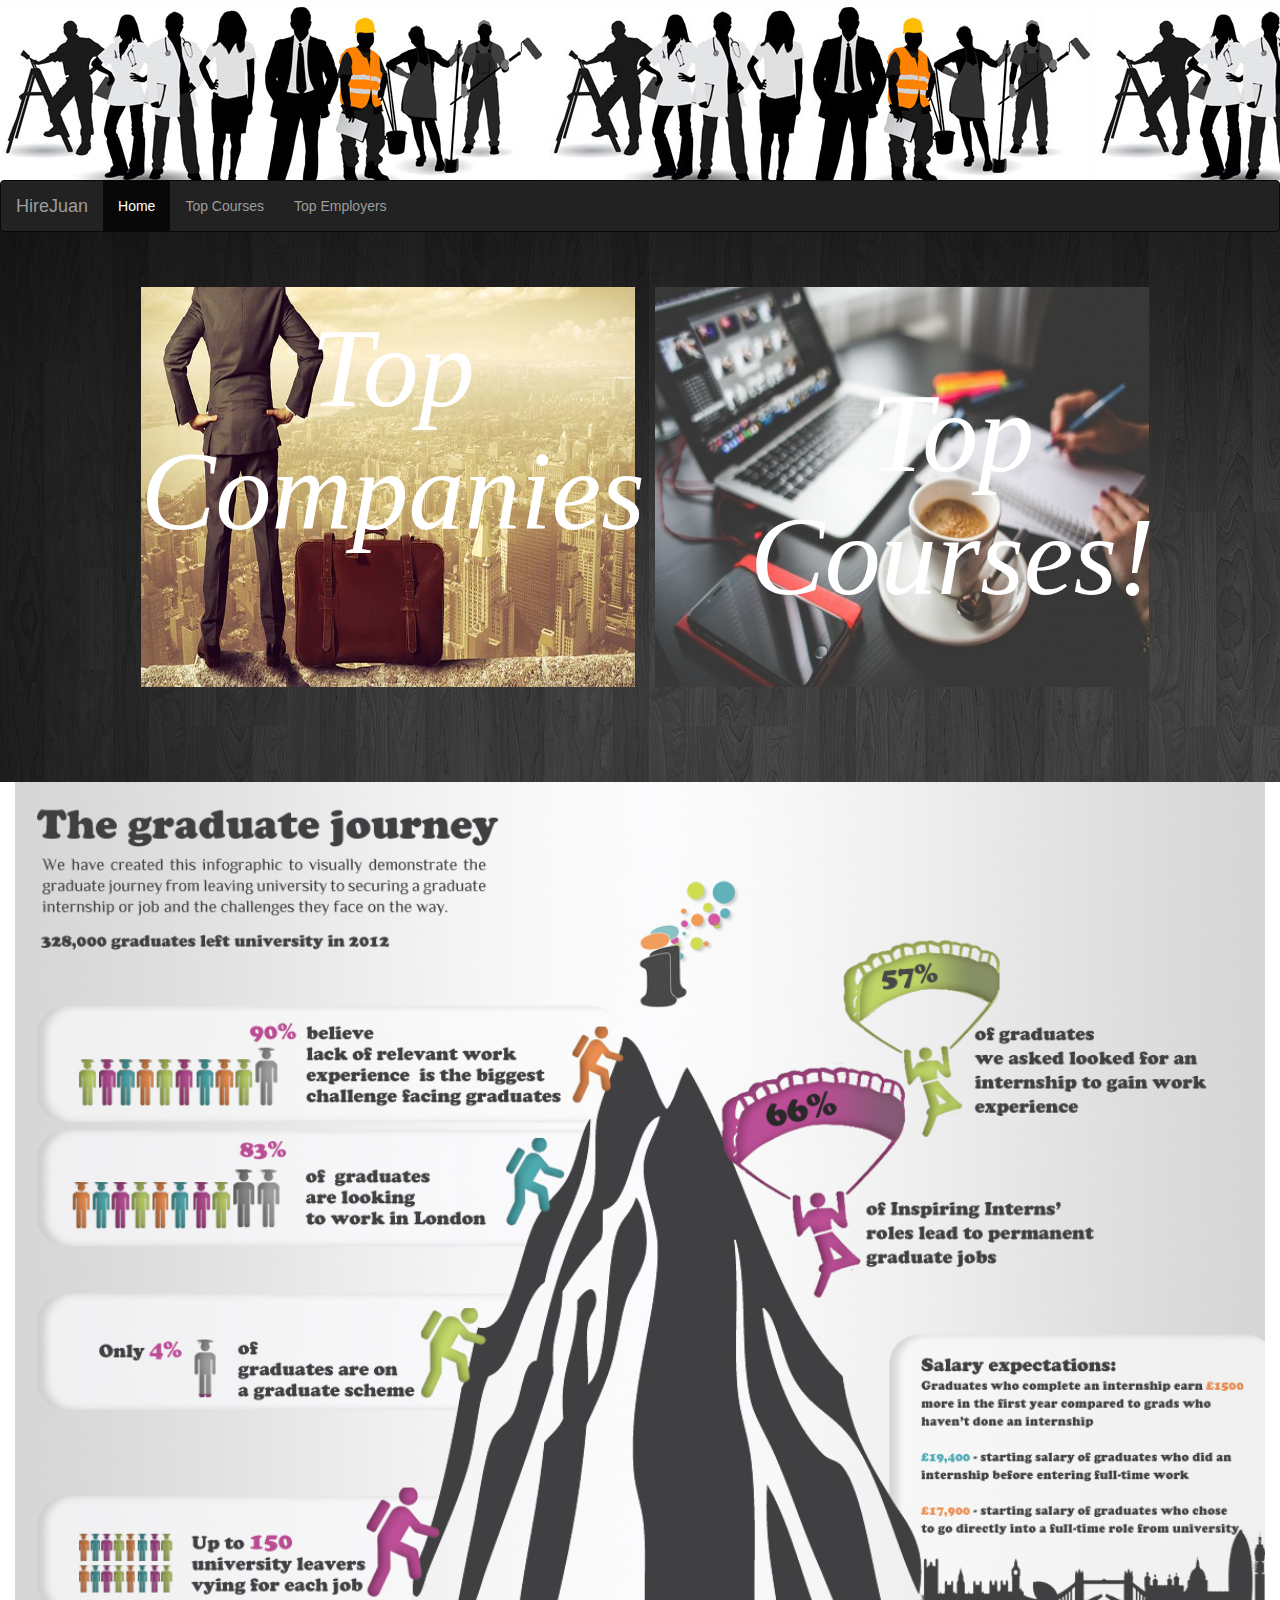
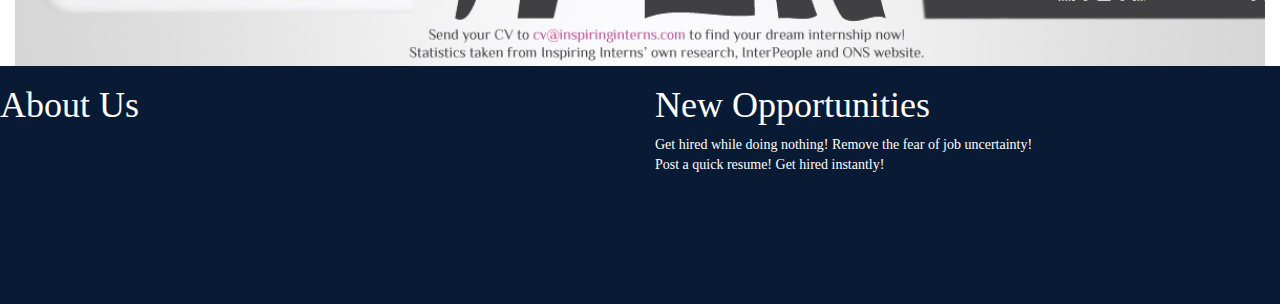
<file: index.html>
<!DOCTYPE html>
<html>
<head>
	 <meta charset="utf-8">
    <meta http-equiv="X-UA-Compatible" content="IE=edge">
    <meta name="viewport" content="width=device-width, initial-scale=1">
     <link rel="shortcut icon" href="favicon.ico"/>
    
    <link href="css/bootstrap.min.css" rel="stylesheet">
    <link rel="stylesheet" type="text/css" href="projectstyle.css">
    <title>HireJuan</title>
</head>


<body>

<div class="jumbotron">
 </div>


<!--Navigation  -->
<nav class="navbar navbar-inverse" id="navi">
  <div class="container-fluid">
    <div class="navbar-header">
      <a class="navbar-brand" href="index.html">HireJuan</a>
    </div>
    <ul class="nav navbar-nav">
      <li class="active"><a href="#">Home</a></li>
      <li><a href="courses.html">Top Courses</a></li>
      <li><a href="employers.html">Top Employers</li>  
    </ul>
  </div>
</nav>

<!--middle part-->
<div id="rowb" class="row">
    <div class="col-sm-1"></div>
	
  <a href="employers.html"><div id="b1" class="col-sm-5">
  <h1 class="conti"> <i>Top Companies</i></h1>

  <img  class="divimages" src="work.png">
   
 </div></a>
	
  <a href="courses.html">
	<div id="b2" class="col-sm-5"> 
  <h1 class="conti" id="special"> <i>Top Courses!</i></h1>

  <img  class="divimages" src="work2.png">
 
  </div>
  </a>
     <div class="col-sm-1"></div>
</div>
	
 <div class="container-fluid">
    <img src="grad.png" id="grad">	 
 </div>
<!--footer-->
<div  id="rowc" class="row">
    <div class="col-sm-6">
           <h1>About Us</h1>
            
      
    </div>

    <div class="col-sm-6">
           <h1>New Opportunities</h1>
           <p>Get hired while doing nothing! Remove the fear of job uncertainty!<br>Post a quick resume! Get hired instantly! </p>

              
    </div>
  
</div>




</body>



</html>
</file>
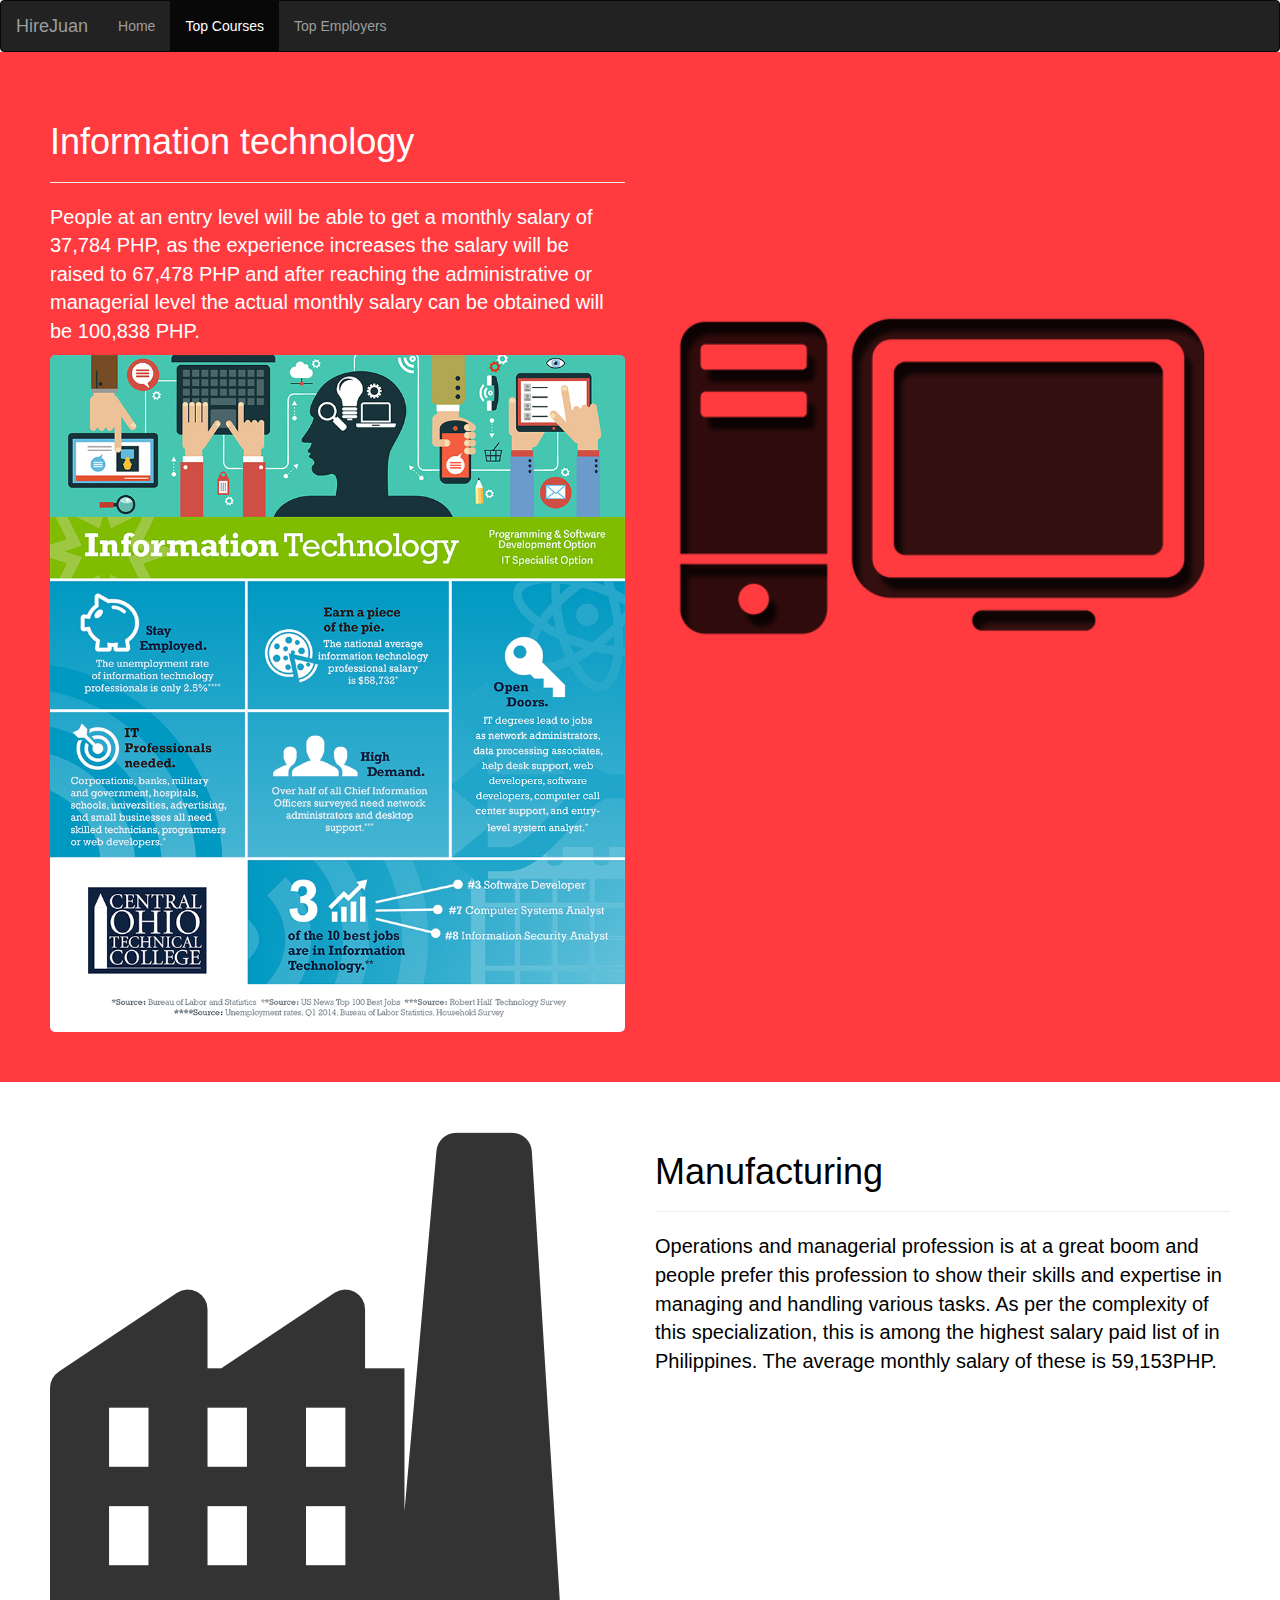
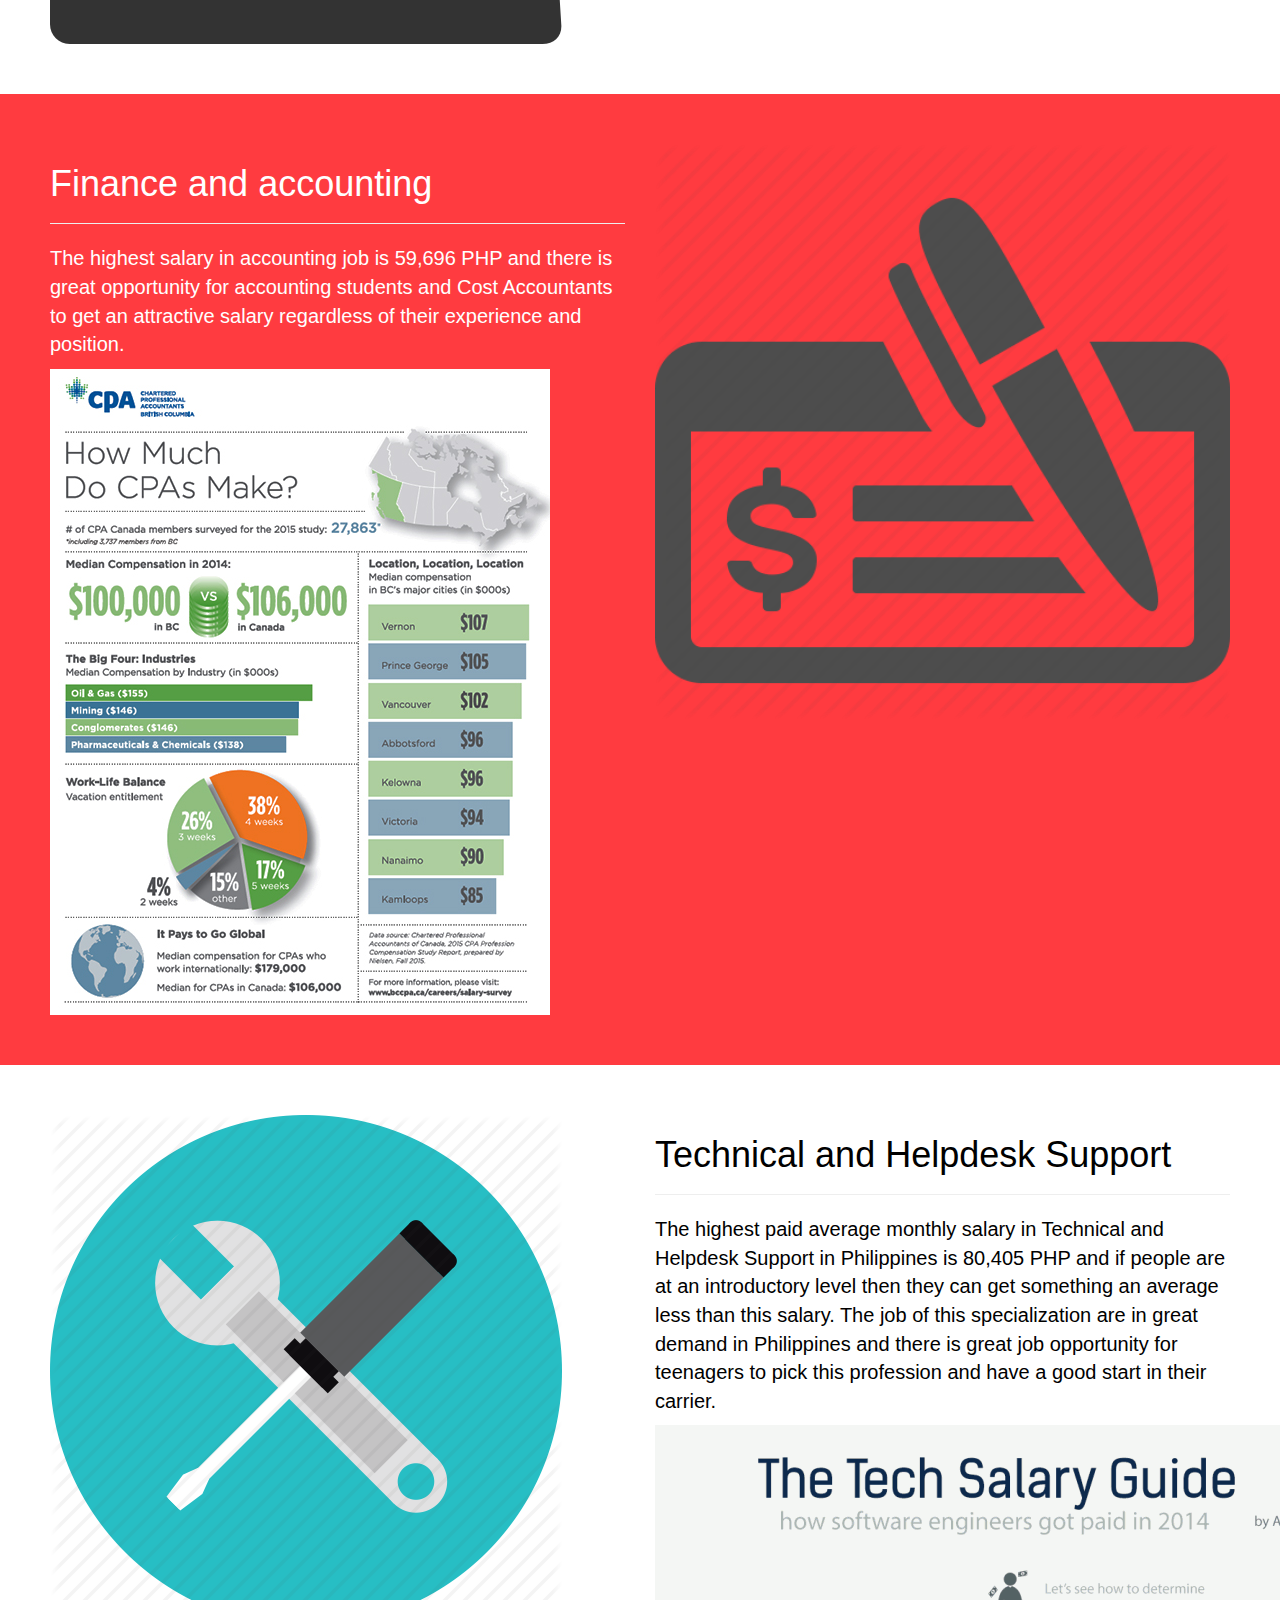
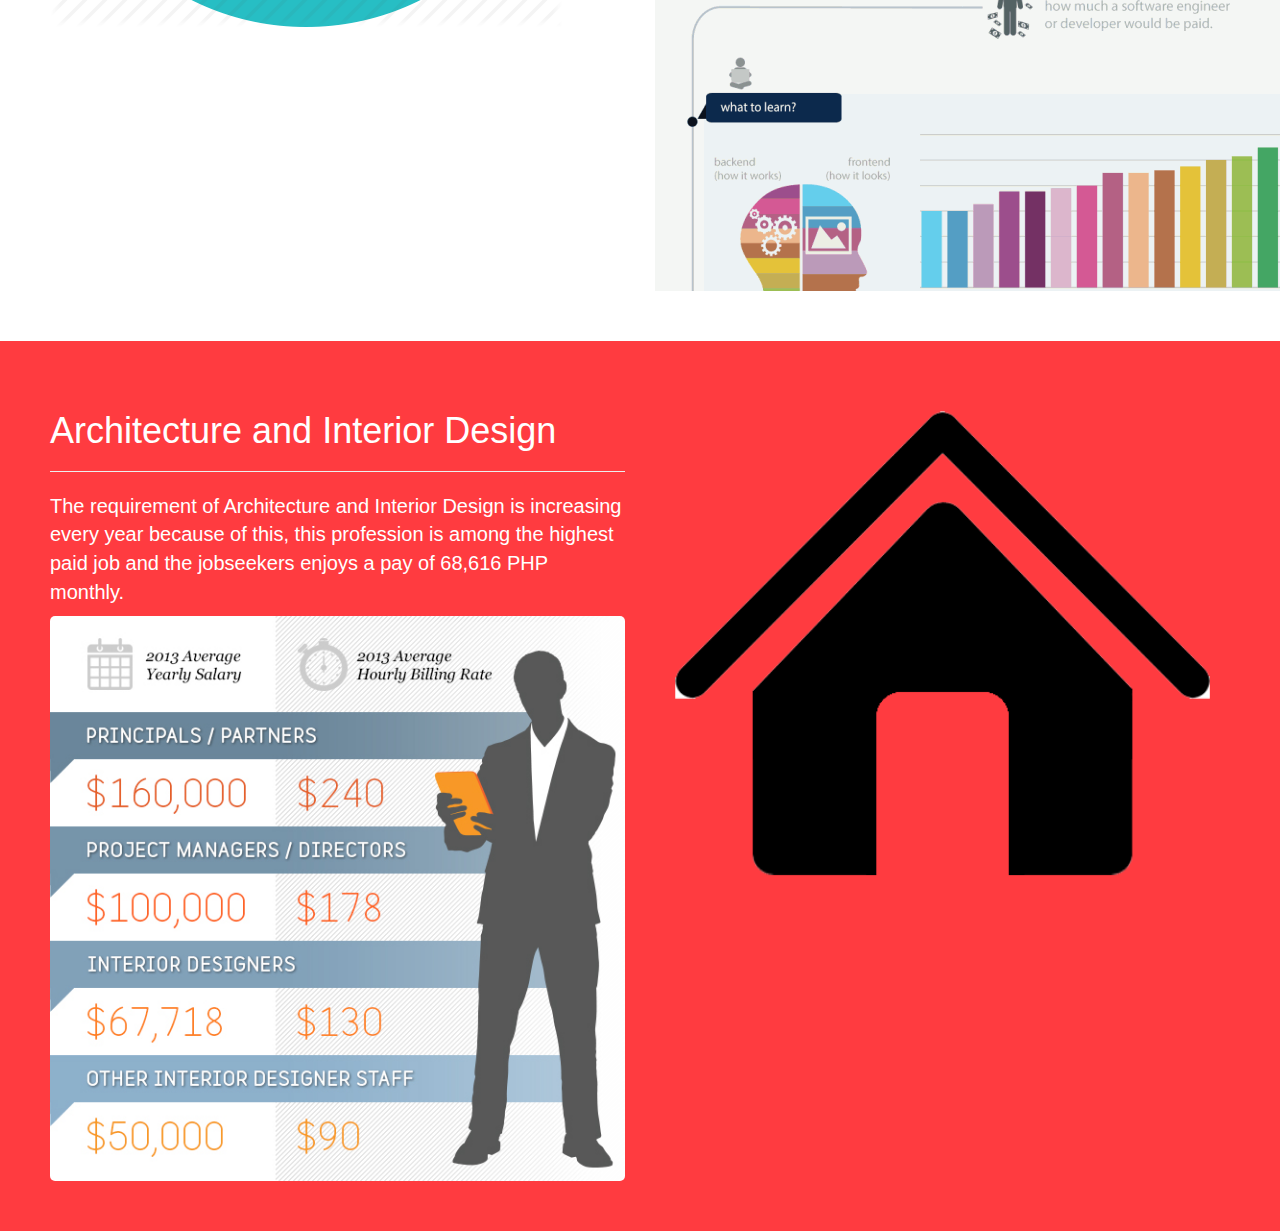
<file: courses.html>
<!DOCTYPE html>
<html>
<head>
 <meta charset="utf-8">
    <meta http-equiv="X-UA-Compatible" content="IE=edge">
    <meta name="viewport" content="width=device-width, initial-scale=1">
    <link href="css/bootstrap.min.css" rel="stylesheet">
	<title>HireJuan</title>
	<link rel="stylesheet" type="text/css" href="projectstyle3.css">

</head>
<body>



<!--navbar-->
<nav class="navbar navbar-inverse" id="navi">
  <div class="container-fluid">
    <div class="navbar-header">
      <a class="navbar-brand" href="index.html">HireJuan</a>
    </div>
    <ul class="nav navbar-nav">
      <li ><a href="index.html">Home</a></li>
      <li class="active"><a href="courses.html">Top Courses</a></li>
      <li><a href="employers.html">Top Employers</li>  
    </ul>
  </div>
</nav>



<div class="container-fluid" id="it">
	<div class="row">
		
		<div class="col-sm-6">
			<h1>Information technology</h1>
			<hr>
			<p>People at an entry level will be able to get a monthly salary of <span>37,784 PHP</span>, as the experience increases the salary will be raised to <span>67,478 PHP</span> and after reaching the administrative or managerial level the actual monthly salary can be obtained will be <span>100,838 PHP</span>.</p>
		        <img src="info1.png" class="info"/>
		</div>
		
		<div class="col-sm-6" >
			<img src="com.png" class="spe">
		</div>

	</div>
</div>


<div class="container-fluid" id="man">
	<div class="row">
		
		<div class="col-sm-6">
			<img src="fac.png" id="spe">
		</div>
		
		<div class="col-sm-6">
			<h1>Manufacturing</h1>
			<hr>
			<p>
				Operations and managerial profession is at a great boom and people prefer this profession to show their skills and expertise in managing and handling various tasks. As per the complexity of this specialization, this is among the highest salary paid list of in Philippines. The average monthly salary of these is 59,153PHP.
			</p>
		</div>

	</div>
</div>


<div class="container-fluid" id="fin">
	<div class="row">
		
		<div class="col-sm-6">
			<h1>Finance and accounting</h1>
			<hr>
			<p>
				The highest salary in accounting job is 59,696 PHP and there is great opportunity for accounting students and Cost Accountants to get an attractive salary regardless of their experience and position.
			</p>
			<img src="info3.png" />
		</div>
		
		<div class="col-sm-6">
			<img src="fin.png" class="spe">
		</div>

	</div>
</div>


<div class="container-fluid" id="tsr">
	<div class="row">
		
		<div class="col-sm-6">
			<img src="tsr.png" id="spe">
		</div>
		
		<div class="col-sm-6">
			<h1>Technical and Helpdesk Support</h1>

			<hr>
			<p>The highest paid average monthly salary in Technical and Helpdesk Support in Philippines is 80,405 PHP and if people are at an introductory level then they can get something an average less than this salary. The job of this specialization are in great demand in Philippines and there is great job opportunity for teenagers to pick this profession and have a good start in their carrier.</p>
		<img src="info4.png"/>
		</div>

	</div>
</div>


<div class="container-fluid" id="arch">
	<div class="row">
		
		<div class="col-sm-6">
			<h1>Architecture and Interior Design</h1>
			<hr>
			<p>
				The requirement of Architecture and Interior Design is increasing every year because of this, this profession is among the highest paid job and the jobseekers enjoys a pay of 68,616 PHP monthly.
			</p>
			<img src="info5.png" class="info"/>
		</div>
		
		<div class="col-sm-6">
			<img src="arch.png" class="spe">
		</div>

	</div>
</div>



</body>
</html>
</file>
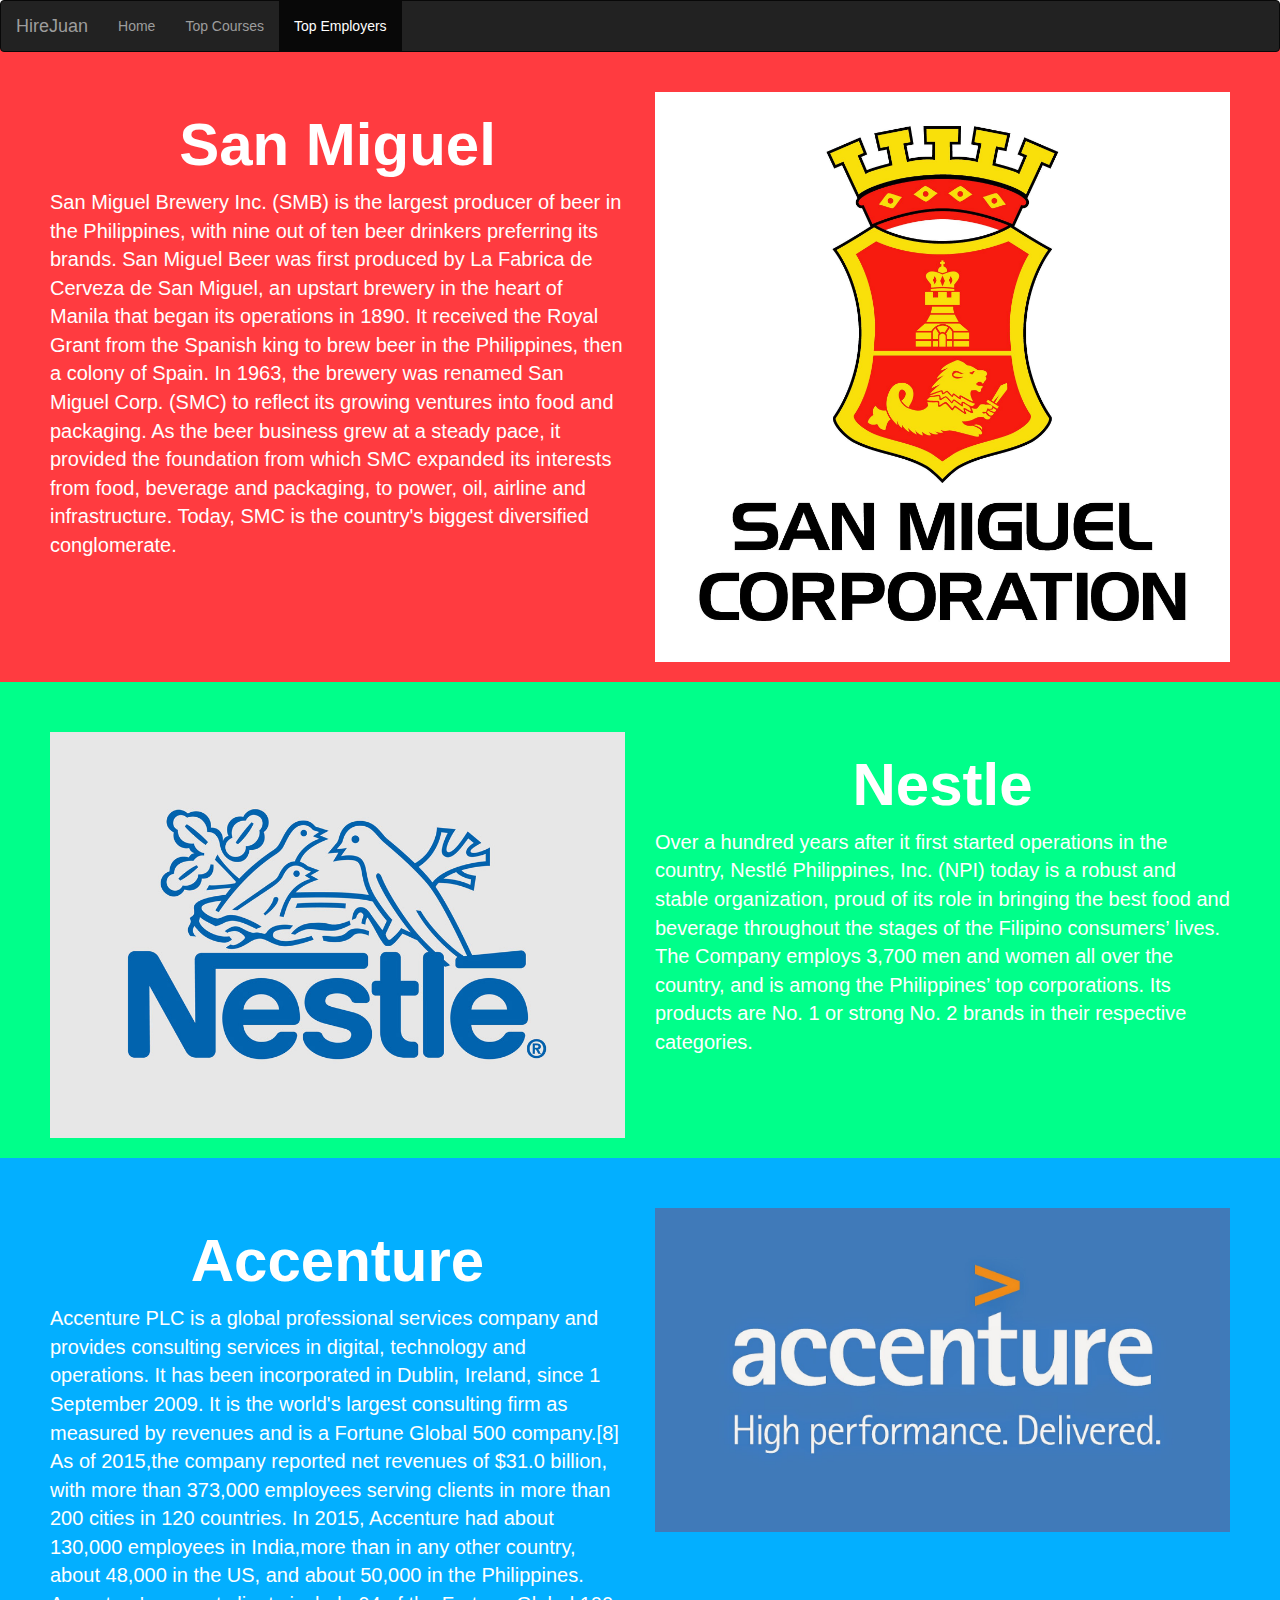
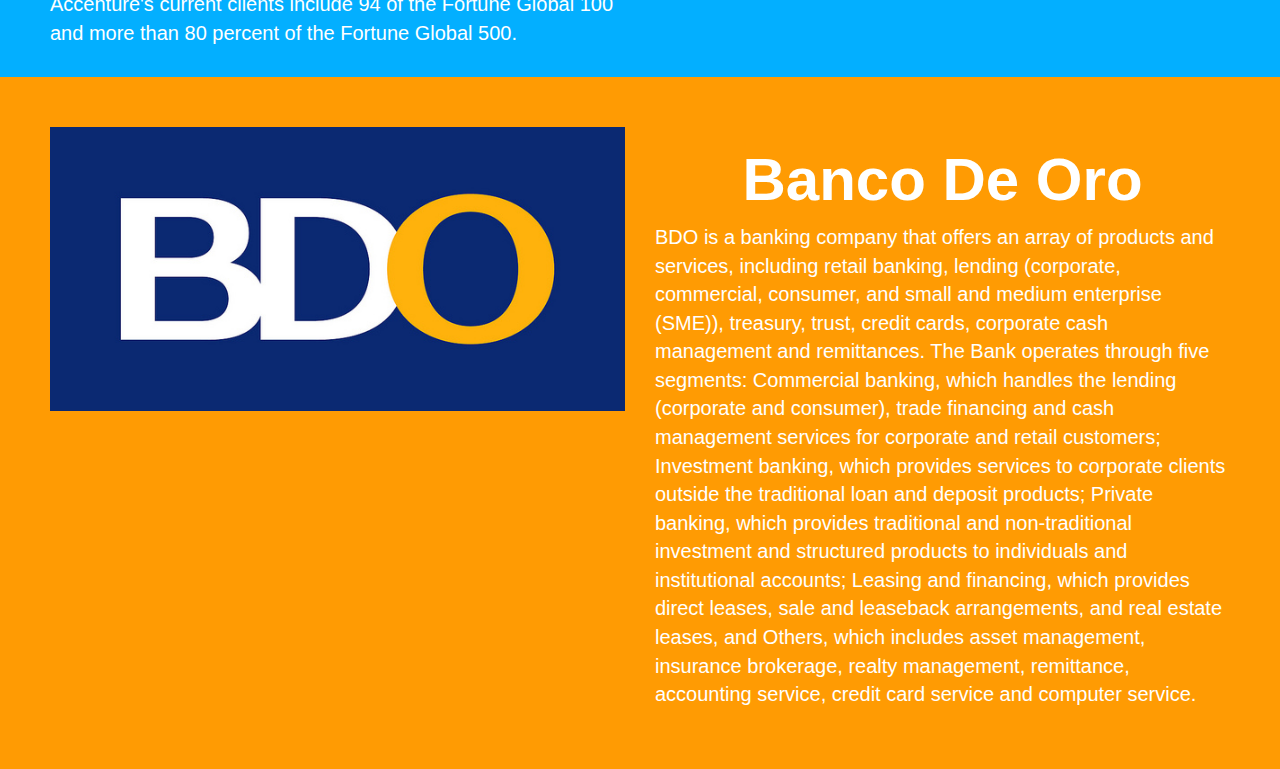
<file: employers.html>
<!DOCTYPE html>
<html>
<head>
   <meta charset="utf-8">
    <meta http-equiv="X-UA-Compatible" content="IE=edge">
    <meta name="viewport" content="width=device-width, initial-scale=1">
     <link rel="shortcut icon" href="favicon.ico"/>
    
    <link href="css/bootstrap.min.css" rel="stylesheet">
	<title>HireJuan</title>
	<link rel="stylesheet" type="text/css" href="projectstyle2.css">
</head>
<body>

<!--navbar-->
<nav class="navbar navbar-inverse" id="navi">
  <div class="container-fluid">
    <div class="navbar-header">
      <a class="navbar-brand" href="index.html">HireJuan</a>
    </div>
    <ul class="nav navbar-nav">
      <li ><a href="index.html">Home</a></li>
      <li><a href="courses.html">Top Courses</a></li>
      <li class="active"><a href="employers.html">Top Employers</li>  
    </ul>
  </div>
</nav>

<!--content,San Miguel,Nestle Phillipines,Accenture,BDO,-->
<!--San Miguel,tomato-->
<div class="container-fluid" id="sanMiguel">
  <div class="row">
	<div class="col-sm-6">
		<h1 class="ban">San Miguel</h1>
		<p> San Miguel Brewery Inc. (SMB) is the largest producer of beer in the Philippines, with nine out 
		    of ten beer drinkers preferring its brands. San Miguel Beer was first produced by 
		La Fabrica de Cerveza de San Miguel, an upstart brewery in the heart of Manila that began its operations in 1890.
		It received the Royal Grant from the Spanish king to brew beer in the Philippines, then a colony of Spain. 
		In 1963, the brewery was renamed San Miguel Corp. (SMC) to reflect its growing ventures into food and packaging.
		As the beer business grew at a steady pace, it provided the foundation from which SMC expanded its interests from food,
		beverage and packaging, to power, oil, airline and infrastructure. Today, SMC is the country's biggest diversified conglomerate.
		</p>
	</div>
	  <div class="col-sm-6" class="sp">
	  <img src="sm.png">
	  </div>
  </div>
</div>
	
<!--nestle-->
<div class="container-fluid" id="nestle">
  <div class="row">
	  <div class="col-sm-6" class="sp">
		 <img src="nestle.png">
		  
	  </div>
	  <div class="col-sm-6">
		   <h1 class="ban">Nestle</h1>
		  <p>Over a hundred years after it first started operations in the country,  Nestlé Philippines, Inc. (NPI) 
			  today is a robust and stable organization, proud of its role in bringing the best food and beverage throughout the stages of  
			  the Filipino consumers’ lives. The Company employs 3,700 men and women all over the country, and is among the Philippines’ 
			  top corporations. Its products are No. 1 or strong No. 2 brands in their respective categories.
	  </div>
   </div>
</div>
	
	<!--accenture-->
<div class="container-fluid" id="acccenture">	
  <div class="row">
   <div class="col-sm-6">
		  <h1 class="ban">Accenture</h1>
		  <p> Accenture PLC is a global professional services company and provides consulting services in digital, technology and operations. 
It has been incorporated in Dublin, Ireland, since 1 September 2009. It is the world's largest consulting firm as measured 
by revenues and is a Fortune Global 500 company.[8] As of 2015,the company reported net revenues of $31.0 billion,
with more than 373,000 employees serving clients in more than 200 cities in 120 countries. In 2015, Accenture had about 130,000 employees 
in India,more than in any other country, about 48,000 in the US, and about 50,000 in the Philippines.
Accenture's current clients include 94 of the Fortune Global 100 and more than 80 percent of the Fortune Global 500.
		  </p>
    </div>
      <div class="col-sm-6" class="sp">
	  <img src="accenture.png">
	  </div>
  </div>
</div>
	
		<!--bdo-->
<div class="container-fluid" id="bdo">
  	
 <div class="row">
	 <div class="col-sm-6" id="sp">
		<img src="bdo.png">
	  </div>
	 
	  <div class="col-sm-6">
		    <h1 class="ban">Banco De Oro</h1>
		  <p>       BDO is a banking company that offers an array of products and services, including retail 
			  banking, lending (corporate, commercial, consumer, and small and medium enterprise (SME)), treasury, trust, 
			  credit cards, corporate cash management and remittances. The Bank operates through five segments:
			  Commercial banking, which handles the lending (corporate and consumer), trade financing and 
			  cash management services for corporate and retail customers; Investment banking, which provides services
			  to corporate clients outside the traditional loan and deposit products; Private banking, which provides
			  traditional and non-traditional investment and structured products to individuals and institutional accounts; 
			  Leasing and financing, which provides direct leases, sale and leaseback arrangements, and real estate leases,
			  and Others, which includes asset management, insurance brokerage, realty management, remittance,
			  accounting service, credit card service and computer service.
		  </p>
	  </div>
 </div>
</div>



</body>
</html>
</file>
<file: projectstyle.css>
#grad{
width:100%;
	margin:0px;
}
.jumbotron{
	height: 180px;
   background-image: url("pro.png");
}

#b1{

	
	margin-right: 10px;
	height: 400px;
	border-radius: 5px;
	color: white;
	padding: 5px 5px 5px 5px;
	
}

#b2{
    	
	height: 400px;
	border-radius: 5px;
	color: white;
	padding: 5px 5px 5px 5px;

}

#rowb{  
    margin-top: -30px;
    background-image: url("business3.png");
    height:40em;
    padding: 60px 50px;
}

#rowc{
	background-color: #091a34;
	height:17em;
	color: white;
	font-family: Georgia;
}


.divimages{
	z-index: 0
	border-radius: 5px;
	margin-right: 0px;
	margin-left: 0px;
	width: 100%;
	height:400px;
	
}

.cont{
	text-align: center;
	position: absolute;
	z-index: 2;
	font-size: 12em;
	font-family: Georgia;
    
}
.conti{
	text-align: center;
	position: absolute;
	z-index: 2;
	font-size: 8em;
	font-family: Georgia;
	
    
}


#special{
position: absolute;
top: 70px;
left: 100px;


}







#b1:hover{
	opacity: 0.5;
}

#b2:hover{
	opacity: 0.5;
}

#navi{
margin-top: -30px;

}
</file>
<file: projectstyle3.css>
#navi{

	margin-bottom: 0px;
}
.info{
width:100%;
border-radius:5px;
	height:100%;

}
.jumbotron{
  margin-bottom: 0px;
	background-color:#007EFF;
	text-align: center; 
	font-family: 'Lato', 'Helvetica Neue', Helvetica, Arial, sans-serif;
	color: #fff;
	text-underline-position: none;

}
.spe{
	margin: auto;
	width: 100%;
	height: 100%;
}

#it{
	background-color:#FF3B40;
font-family:'Lato', 'Helvetica Neue', Helvetica, Arial, sans-serif;
font-size:20px;
color:#ffffff;
padding:50px;
}


#man{
	background-color:#FFf;
font-family:'Lato', 'Helvetica Neue', Helvetica, Arial, sans-serif;
font-size:20px;
color:#000000;
padding:50px;
}

#fin{
	background-color:#FF3B40;
font-family:'Lato', 'Helvetica Neue', Helvetica, Arial, sans-serif;
font-size:20px;
color:#ffffff;
padding:50px;
}

#tsr{
	background-color:#FFf;
font-family:'Lato', 'Helvetica Neue', Helvetica, Arial, sans-serif;
font-size:20px;
color:#000000;
padding:50px;
}

#arch{
	background-color:#FF3B40;
font-family:'Lato', 'Helvetica Neue', Helvetica, Arial, sans-serif;
font-size:20px;
color:#ffffff;
padding:50px;
}
</file>
<file: projectstyle2.css>
#navi{
	margin-top:0px;
}

#sanMiguel{
margin-top:-30px;
background-color:#FF3B40;
font-family:'Lato', 'Helvetica Neue', Helvetica, Arial, sans-serif;
font-size:20px;
color:#ffffff;
padding:50px;
}
#nestle{
margin-top:-30px;
background-color:#00FF8A;
font-family:'Lato', 'Helvetica Neue', Helvetica, Arial, sans-serif;
font-size:20px;
color:#ffffff;
padding:50px;
}
#acccenture{
margin-top:-30px;
background-color:#03AFFF;
font-family:'Lato', 'Helvetica Neue', Helvetica, Arial, sans-serif;
font-size:20px;
color:#ffffff;
padding:50px;
}
#bdo{
	margin-top:-30px;
background-color:#FF9B03;
font-family:'Lato', 'Helvetica Neue', Helvetica, Arial, sans-serif;
font-size:20px;
color:#ffffff;
padding:50px;
}


img{

	height: 100%;
	width: 100%;
}


.ban{
	text-align:center;
	font-weight:900;
	font-size:60px;
}
</file>
